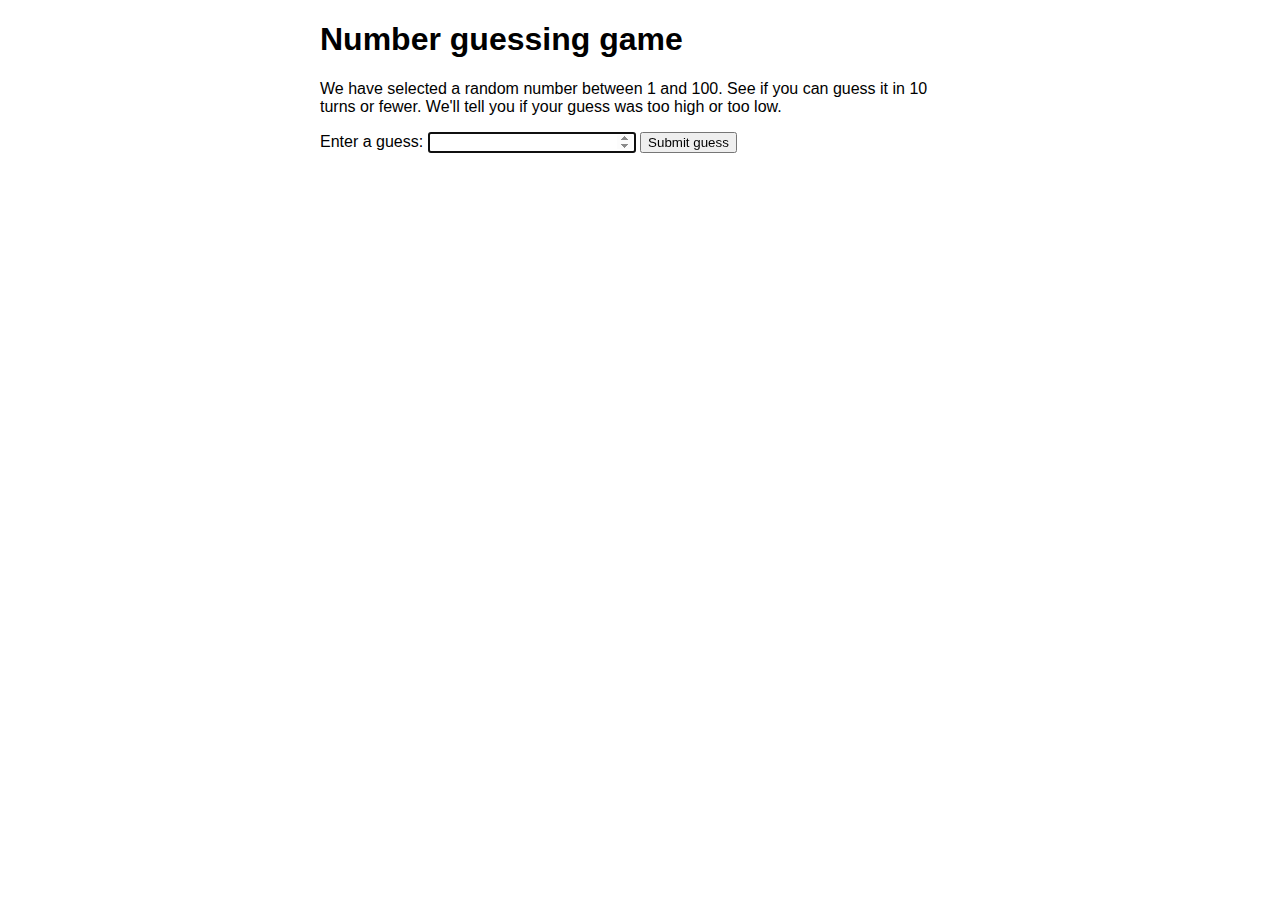
<file: number-guessing-game/index.html>
<!DOCTYPE html>
<html lang="en">
<head>
  <meta charset="UTF-8">
  <meta http-equiv="X-UA-Compatible" content="IE=edge">
  <meta name="viewport" content="width=device-width, initial-scale=1.0">
  <title>Number Guessing Game</title>
  <link rel="stylesheet" href="styles/index.css">
  <script src="scripts/index.js" defer></script>
</head>
<body>
  <header>
    <h1>Number guessing game</h1>
  </header>

  <p>We have selected a random number between 1 and 100. See if you can guess it in 10 turns or fewer. We'll tell you if your guess was too high or too low.</p>

  <div class="form">
    <label for="guess-field">Enter a guess: </label>
    <input type="number" min="1" max="100" required id="guess-field" class="guess-field">
    <input type="submit" value="Submit guess" class="guess-submit">
  </div>

  <!-- modified by script to show the result of guessing -->
  <div class="result-paras">
    <p class="guess-record"></p>
    <p class="last-result"></p>
    <p class="low-or-high"></p>
  </div>
</body>
</html>
</file>
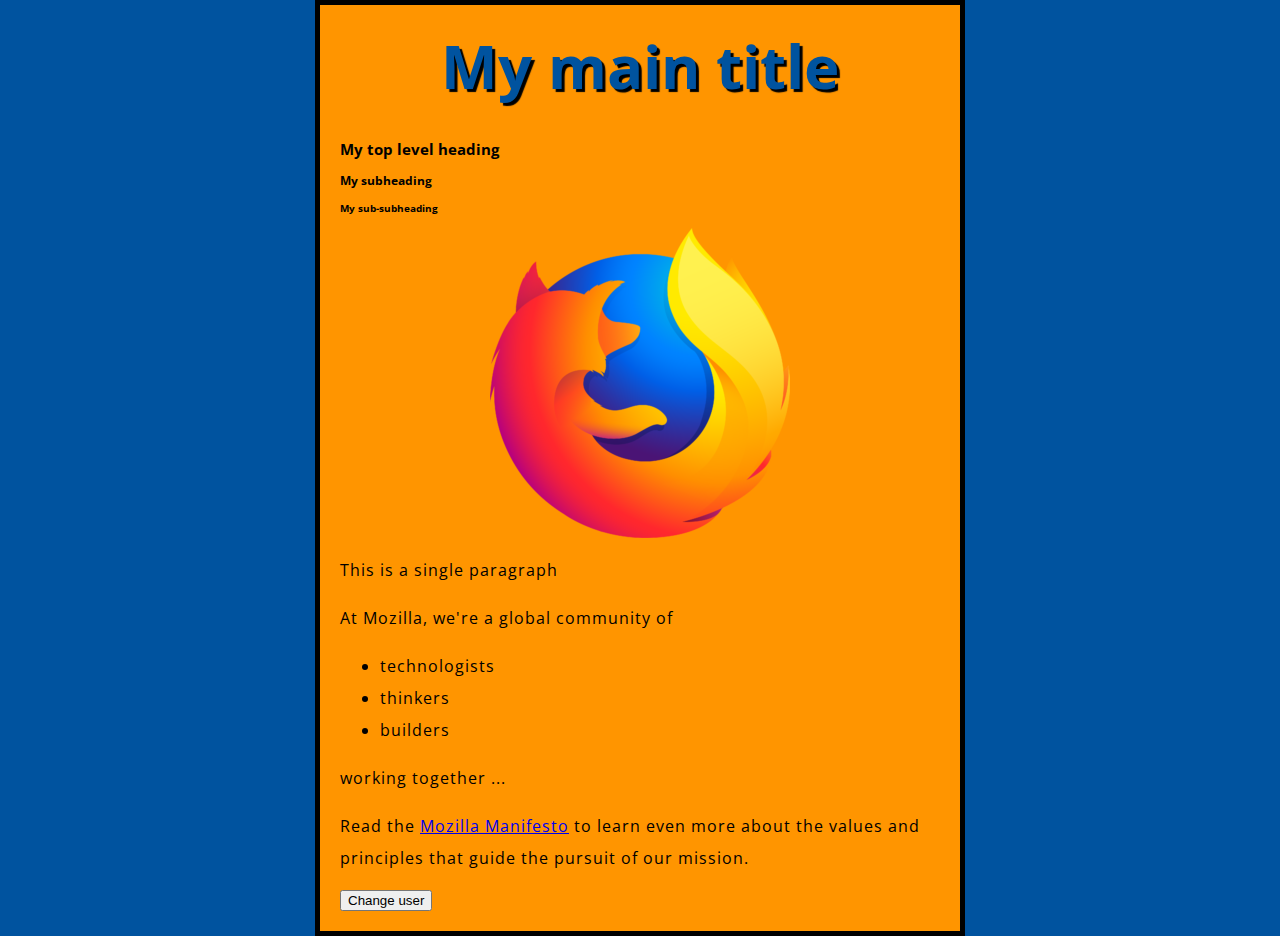
<file: test-site/index.html>
<!DOCTYPE html>
<html>
  <head>
    <meta charset="utf-8">
    <title>My test page</title>
    <link href="styles/style.css" rel="stylesheet" type="text/css">
    <link href="http://fonts.googleapis.com/css?family=Open+Sans" rel="stylesheet" type="text/css">
  </head>
  <body>
    <!-- heading -->
    <h1>My main title</h1>
    <h2>My top level heading</h2>
    <h3>My subheading</h3>
    <h4>My sub-subheading</h4>
    <img src="images/firefox-logo.png" alt="A firefox logo" width="300" height="310">

    <!-- paragraph -->
    <p>This is a single paragraph</p>

    <p>At Mozilla, we're a global community of</p>

    <!-- unordered list -->
    <ul>
      <li>technologists</li>
      <li>thinkers</li>
      <li>builders</li>
    </ul>

    <p>working together ...</p>

    <!-- anchor (link) -->
    <p>Read the <a href="https://www.mozilla.org/en-US/about/manifesto/">Mozilla Manifesto</a> to learn even more about the values and principles that guide the pursuit of our mission.</p>

    <button>Change user</button>

    <!-- The browser reads code in the order it appears in the file.
    Put the script near the bottom of the file to affect all HTML contents. -->
    <script src="scripts/main.js" charset="utf-8"></script>
  </body>
</html>
</file>
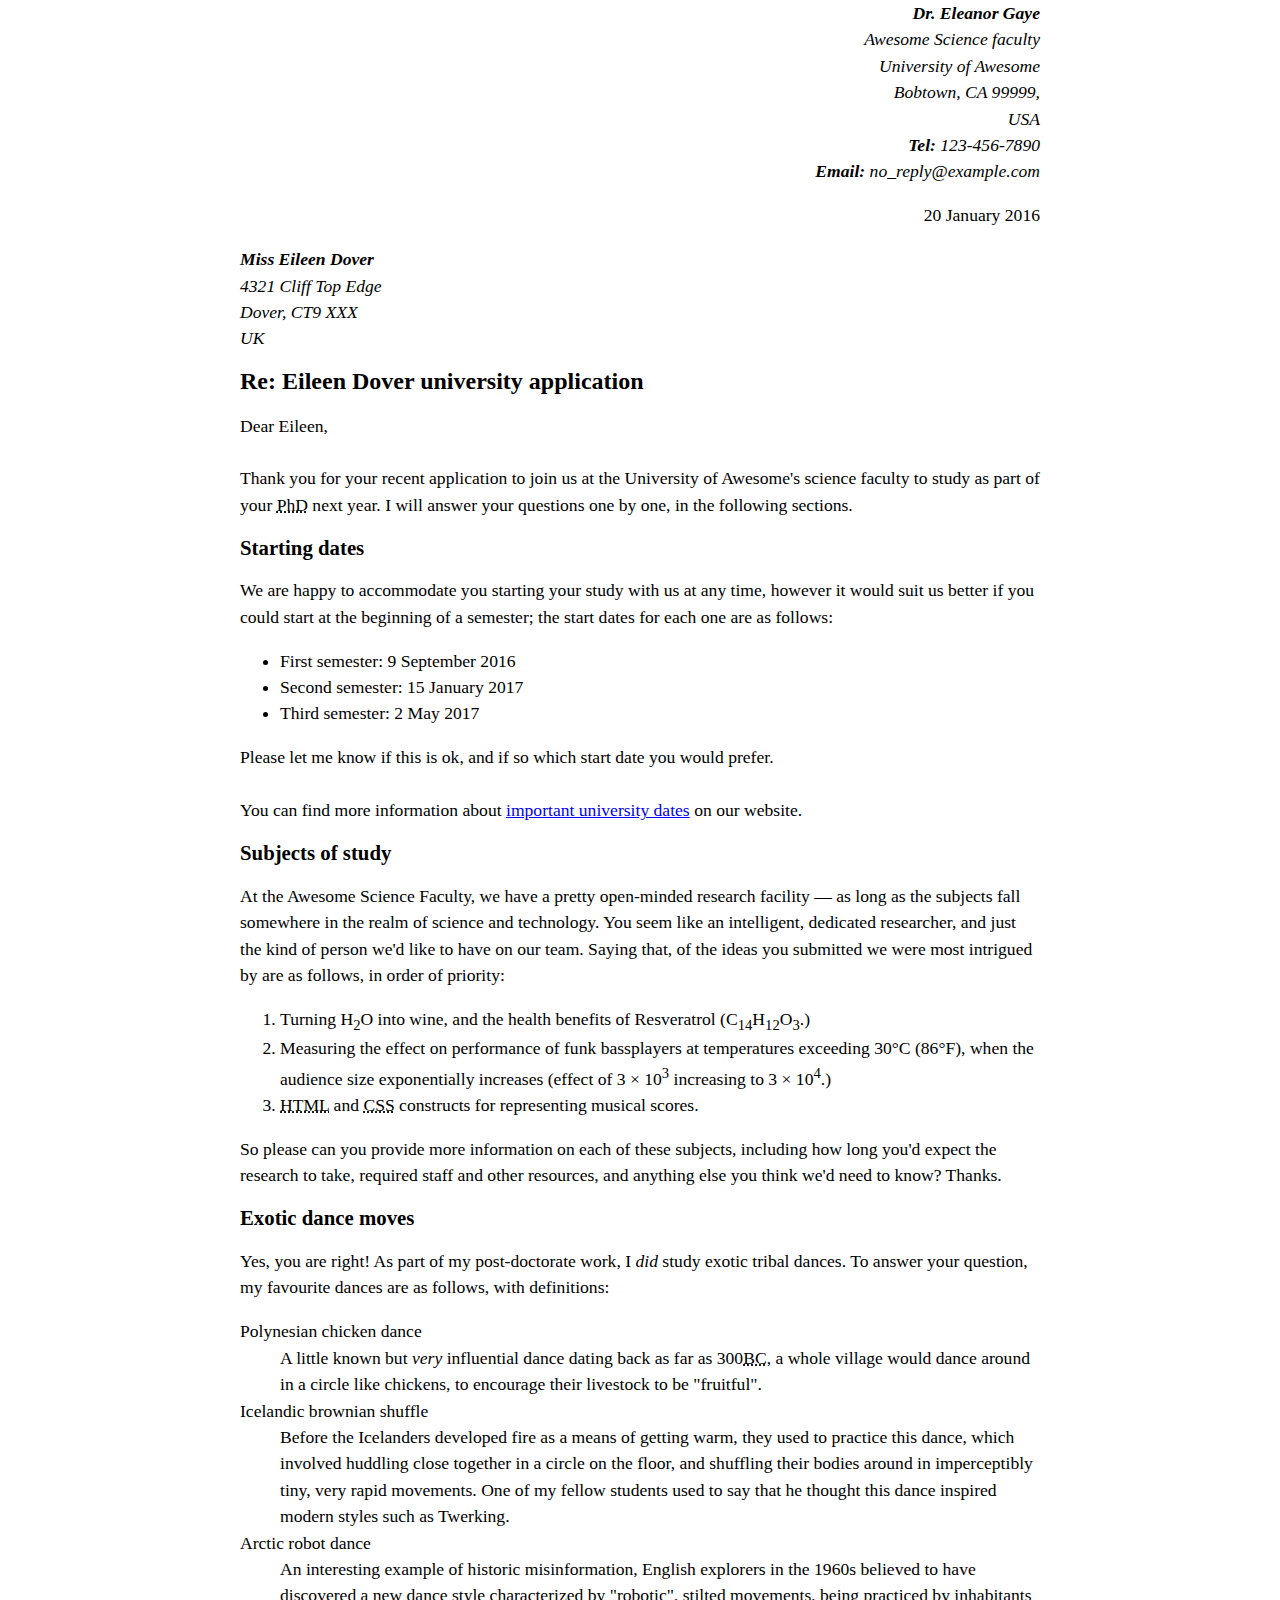
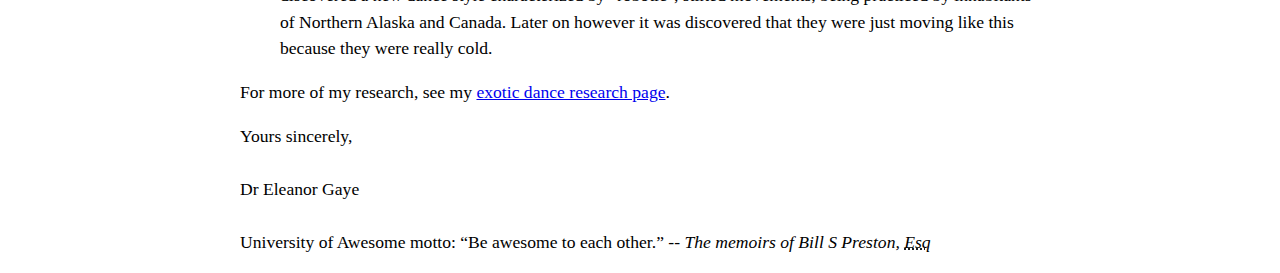
<file: assessments/letter/index.html>
<!DOCTYPE html>
<html lang="en" dir="ltr"> <!-- left to right -->
  <head>
    <meta charset="utf-8">
    <meta name="author" content="Dr Eleanor Gaye">
    <title>Re: Eileen Dover university application</title>
    <link href="styles/style.css" rel="stylesheet" type="text/css">
  </head>
  <body>
      <address class="sender-column">
        <strong>Dr. Eleanor Gaye</strong><br>
        Awesome Science faculty<br>
        University of Awesome<br>
        Bobtown, CA 99999,<br>
        USA<br>
        <strong>Tel:</strong> 123-456-7890<br>
        <strong>Email:</strong> no_reply@example.com
      </address>
      <p class="sender-column">
        <time datetime="2016-01-20">20 January 2016</time>
      </p>
    <address>
      <strong>Miss Eileen Dover</strong><br>
      4321 Cliff Top Edge<br>
      Dover, CT9 XXX<br>
      UK
    </address>

    <h1>Re: Eileen Dover university application</h1>
    <p>
      Dear Eileen,<br>
      <br>
      Thank you for your recent application to join us at the University of Awesome's science faculty to study as part of your <abbr title="Doctor of Philosophy">PhD</abbr> next year. I will answer your questions one by one, in the following sections.
    </p>
    <h2>Starting dates</h2>
    <p>
      We are happy to accommodate you starting your study with us at any time, however it would suit us better if you could start at the beginning of a semester; the start dates for each one are as follows:
    </p>
      <ul>
        <li>First semester: <time datetime="2016-09-09">9 September 2016</time></li>
        <li>Second semester: <time datetime="2017-01-15">15 January 2017</time></li>
        <li>Third semester: <time datetime="2017-05-02">2 May 2017</time></li>
      </ul>
    <p>
      Please let me know if this is ok, and if so which start date you would prefer.<br>
      <br>
      You can find more information about <a href="http://example.com">important university dates</a> on our website.
    </p>
    <h2>Subjects of study</h2>
    <p>
      At the Awesome Science Faculty, we have a pretty open-minded research facility — as long as the subjects fall somewhere in the realm of science and technology. You seem like an intelligent, dedicated researcher, and just the kind of person we'd like to have on our team. Saying that, of the ideas you submitted we were most intrigued by are as follows, in order of priority:
    </p>
    <ol>
      <li>Turning H<sub>2</sub>O into wine, and the health benefits of Resveratrol (C<sub>14</sub>H<sub>12</sub>O<sub>3</sub>.)</li>
      <li>Measuring the effect on performance of funk bassplayers at temperatures exceeding 30°C (86°F), when the audience size exponentially increases (effect of 3 × 10<sup>3</sup> increasing to 3 × 10<sup>4</sup>.)</li>
      <li><abbr title="HyperText Markup Language">HTML</abbr> and <abbr title="Cascading Style Sheets">CSS</abbr> constructs for representing musical scores.</li>
    </ol>
    <p>
      So please can you provide more information on each of these subjects, including how long you'd expect the research to take, required staff and other resources, and anything else you think we'd need to know? Thanks.
    </p>
    <h2>Exotic dance moves</h2>
    <p>
      Yes, you are right! As part of my post-doctorate work, I <em>did</em> study exotic tribal dances. To answer your question, my favourite dances are as follows, with definitions:
    </p>
    <dl>
      <dt>Polynesian chicken dance<dt>
      <dd>A little known but <em>very</em> influential dance dating back as far as 300<abbr title="Before Christ">BC</abbr>, a whole village would dance around in a circle like chickens, to encourage their livestock to be "fruitful".</dd>
      <dt>Icelandic brownian shuffle</dt>
      <dd>Before the Icelanders developed fire as a means of getting warm, they used to practice this dance, which involved huddling close together in a circle on the floor, and shuffling their bodies around in imperceptibly tiny, very rapid movements. One of my fellow students used to say that he thought this dance inspired modern styles such as Twerking.</dd>
      <dt>Arctic robot dance</dt>
      <dd>An interesting example of historic misinformation, English explorers in the 1960s believed to have discovered a new dance style characterized by "robotic", stilted movements, being practiced by inhabitants of Northern Alaska and Canada. Later on however it was discovered that they were just moving like this because they were really cold.</dd>
    </dl>
    <p>
      For more of my research, see my <a href="http://example.com">exotic dance research page</a>.<br>
    </p>
    <p>
      Yours sincerely,<br>
      <br>
      Dr Eleanor Gaye<br>
      <br>
      University of Awesome motto: <q>Be awesome to each other.</q> -- <cite><em>The memoirs of Bill S Preston, <abbr title="Esquire">Esq</abbr></em></cite>
    </p>
  </body>
</html>
</file>
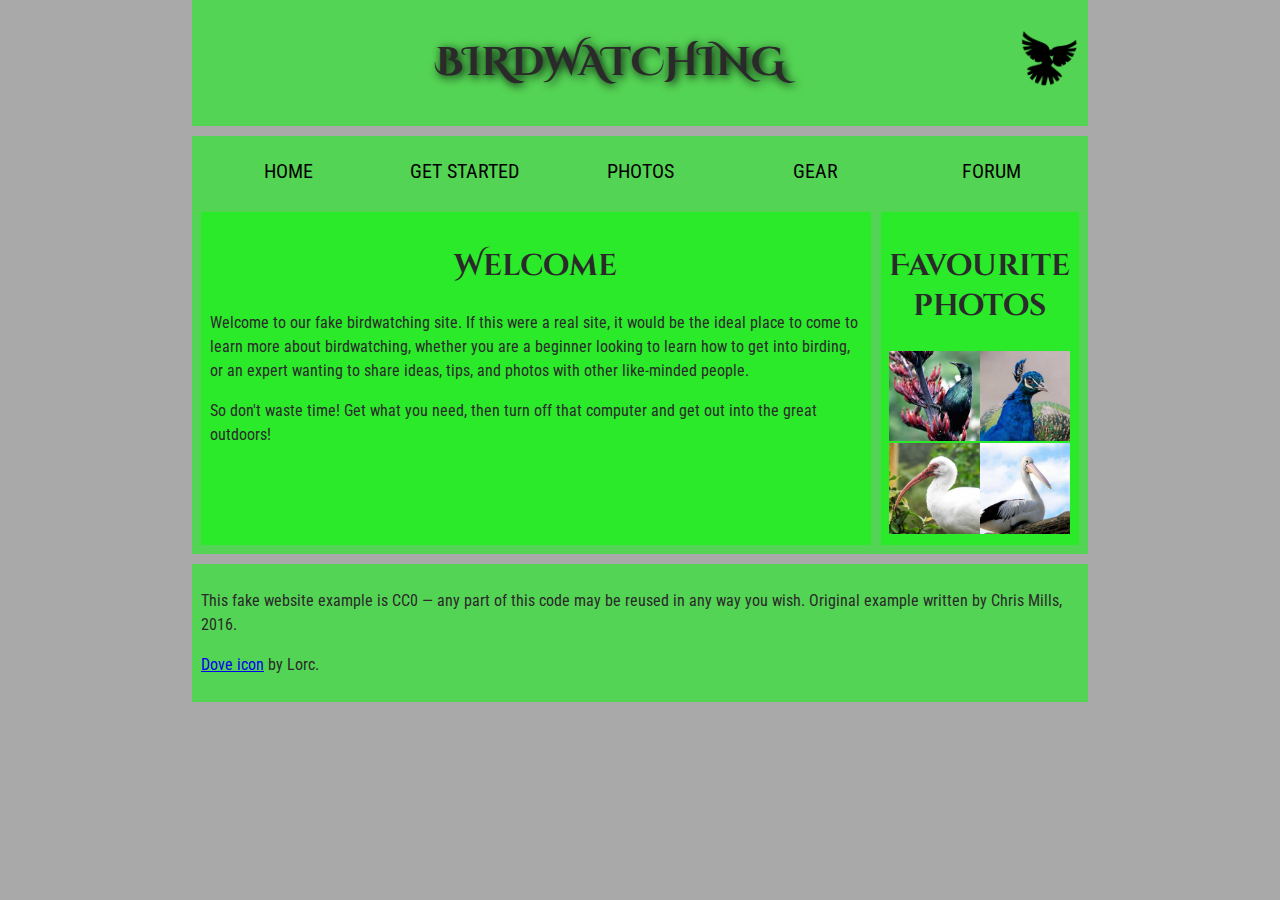
<file: assessments/page/index.html>
<!DOCTYPE html>
<html lang="en">
  <head>
    <meta charset="utf-8">
    <title>Birdwatching</title>
    <link href="https://fonts.googleapis.com/css?family=Roboto+Condensed:300%7CCinzel+Decorative:700" rel="stylesheet">
    <link rel="stylesheet" href="styles/style.css">
  </head>

  <body>
    <header>
      <h1>Birdwatching</h1>
      <img src="assets/dove.png" alt="a simple dove logo">
    </header>

    <nav>
      <ul>
        <li><span>Home</span></li>
        <li><a href="#">Get started</a></li>
        <li><a href="#">Photos</a></li>
        <li><a href="#">Gear</a></li>
        <li><a href="#">Forum</a></li>
      </ul>
    </nav>
    <main>
      <article class="">
        <h2>Welcome</h2>
        <p>Welcome to our fake birdwatching site. If this were a real site, it would be the ideal place to come to learn more about birdwatching, whether you are a beginner looking to learn how to get into birding, or an expert wanting to share ideas, tips, and photos with other like-minded people.</p>
        <p>So don't waste time! Get what you need, then turn off that computer and get out into the great outdoors!</p>
      </article>

      <aside class="">
        <h2>Favourite photos</h2>
        <a href="assets/favorite-1.jpg"><img src="assets/favorite-1_th.jpg" alt="Small black bird, black claws, long black slender beak, links to larger version of the image"></a>
        <a href="assets/favorite-2.jpg"><img src="assets/favorite-2_th.jpg" alt="Top half of a pretty bird with bright blue plumage on neck, light colored beak, blue headdress, links to larger version of the image"></a>
        <a href="assets/favorite-3.jpg"><img src="assets/favorite-3_th.jpg" alt="Top half of a large bird with white plumage, very long curved narrow light colored break, links to larger version of the image"></a>
        <a href="assets/favorite-4.jpg"><img src="assets/favorite-4_th.jpg" alt="Large bird, mostly white plumage with black plumage on back and rear, long straight white beak, links to larger version of the image"></a>
      </aside>
    </main>

      <footer>
        <p>This fake website example is CC0 — any part of this code may be reused in any way you wish. Original example written by Chris Mills, 2016.</p>
        <p><a href="http://game-icons.net/lorc/originals/dove.html">Dove icon</a> by Lorc.</p>
      </footer>
  </body>
</html>
</file>
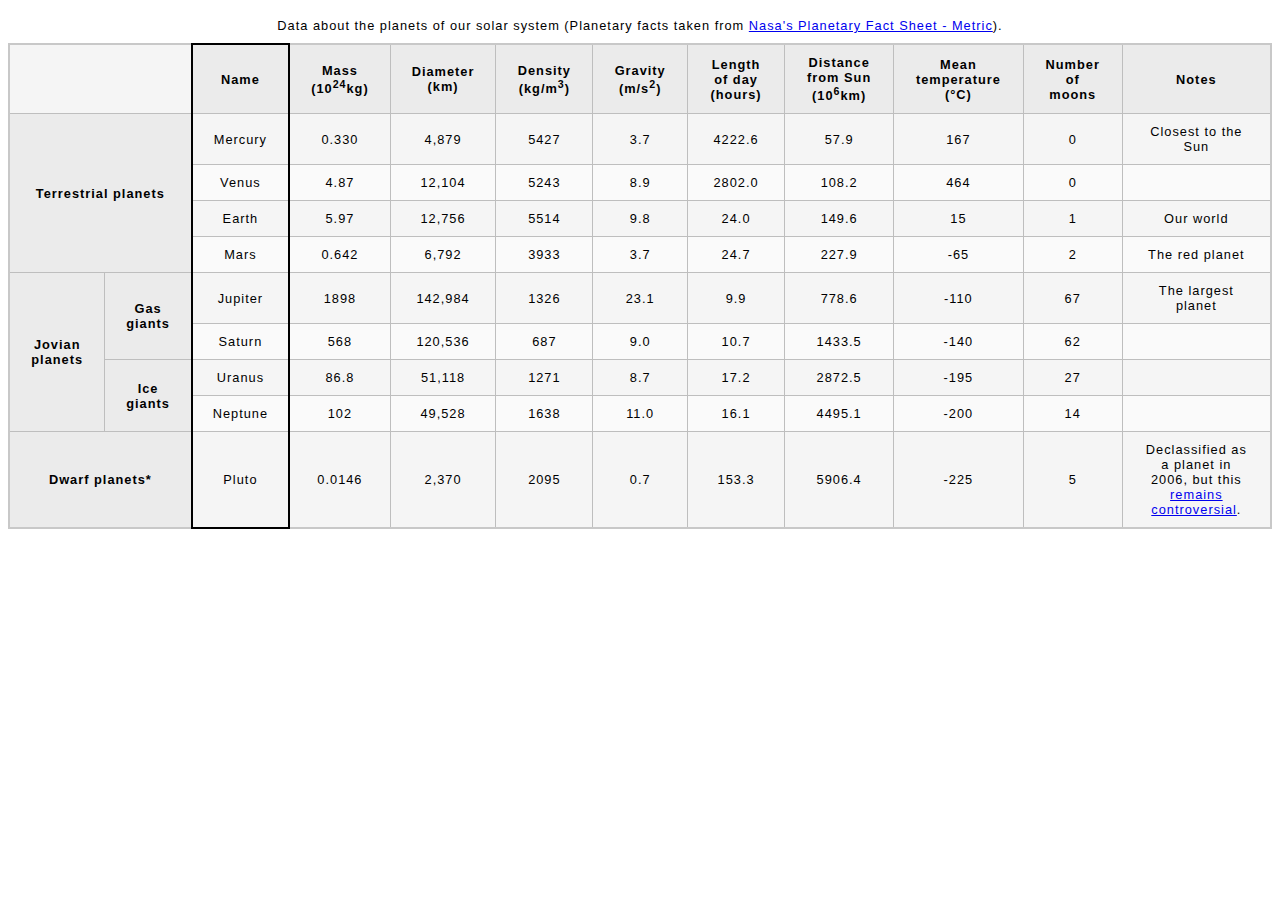
<file: assessments/planet/index.html>
<!DOCTYPE html>
<html lang="en">
  <head>
    <meta charset="utf-8">
    <title>Planet Data</title>
    <link href="minimal-table.css" rel="stylesheet" type="text/css">
  </head>
  <body>
    <table>
      <caption>Data about the planets of our solar system (Planetary facts taken from <a href="http://nssdc.gsfc.nasa.gov/planetary/factsheet/">Nasa's Planetary Fact Sheet - Metric</a>).</caption>
      <colgroup>
        <col span="2">
        <col style="border: 2px solid black">
        <col span="9">
      </colgroup>
      <thead>
        <tr>
          <td colspan="2">&nbsp;</td>
          <th scope="col">Name</th>
          <th scope="col">Mass (10<sup>24</sup>kg)</th>
          <th scope="col">Diameter (km)</th>
          <th scope="col">Density (kg/m<sup>3</sup>)</th>
          <th scope="col">Gravity (m/s<sup>2</sup>)</th>
          <th scope="col">Length of day (hours)</th>
          <th scope="col">Distance from Sun (10<sup>6</sup>km)</th>
          <th scope="col">Mean temperature (°C)</th>
          <th scope="col">Number of moons</th>
          <th scope="col">Notes</th>
        </tr>
      </thead>
      <tbody>
        <tr>
          <th colspan="2" rowspan="4" scope="rowgroup">Terrestrial planets</th>
          <td>Mercury</td>
          <td>0.330</td>
          <td>4,879</td>
          <td>5427</td>
          <td>3.7</td>
          <td>4222.6</td>
          <td>57.9</td>
          <td>167</td>
          <td>0</td>
          <td>Closest to the Sun</td>
        </tr>
        <tr>
          <td>Venus</td>
          <td>4.87</td>
          <td>12,104</td>
          <td>5243</td>
          <td>8.9</td>
          <td>2802.0</td>
          <td>108.2</td>
          <td>464</td>
          <td>0</td>
          <td></td>
        </tr>
        <tr>
          <td>Earth</td>
          <td>5.97</td>
          <td>12,756</td>
          <td>5514</td>
          <td>9.8</td>
          <td>24.0</td>
          <td>149.6</td>
          <td>15</td>
          <td>1</td>
          <td>Our world</td>
        </tr>
        <tr>
          <td>Mars</td>
          <td>0.642</td>
          <td>6,792</td>
          <td>3933</td>
          <td>3.7</td>
          <td>24.7</td>
          <td>227.9</td>
          <td>-65</td>
          <td>2</td>
          <td>The red planet</td>
        </tr>
        <tr>
          <th rowspan="4" scope="rowgroup">Jovian planets</th>
          <th rowspan="2" scope="rowgroup">Gas giants</th>
          <td>Jupiter</td>
          <td>1898</td>
          <td>142,984</td>
          <td>1326</td>
          <td>23.1</td>
          <td>9.9</td>
          <td>778.6</td>
          <td>-110</td>
          <td>67</td>
          <td>The largest planet</td>
        </tr>
        <tr>
          <td>Saturn</td>
          <td>568</td>
          <td>120,536</td>
          <td>687</td>
          <td>9.0</td>
          <td>10.7</td>
          <td>1433.5</td>
          <td>-140</td>
          <td>62</td>
          <td></td>
        </tr>
        <tr>
          <th rowspan="2" scope="rowgroup">Ice giants</th>
          <td>Uranus</td>
          <td>86.8</td>
          <td>51,118</td>
          <td>1271</td>
          <td>8.7</td>
          <td>17.2</td>
          <td>2872.5</td>
          <td>-195</td>
          <td>27</td>
          <td></td>
        </tr>
        <tr>
          <td>Neptune</td>
          <td>102</td>
          <td>49,528</td>
          <td>1638</td>
          <td>11.0</td>
          <td>16.1</td>
          <td>4495.1</td>
          <td>-200</td>
          <td>14</td>
          <td></td>
        </tr>
        <tr>
          <th colspan="2" scope="row">Dwarf planets*</th>
          <td>Pluto</td>
          <td>0.0146</td>
          <td>2,370</td>
          <td>2095</td>
          <td>0.7</td>
          <td>153.3</td>
          <td>5906.4</td>
          <td>-225</td>
          <td>5</td>
          <td>Declassified as a planet in 2006, but this <a href="http://www.usatoday.com/story/tech/2014/10/02/pluto-planet-solar-system/16578959/">remains controversial</a>.</td>
        </tr>
      </tbody>
    </table>

  </body>
</html>
</file>
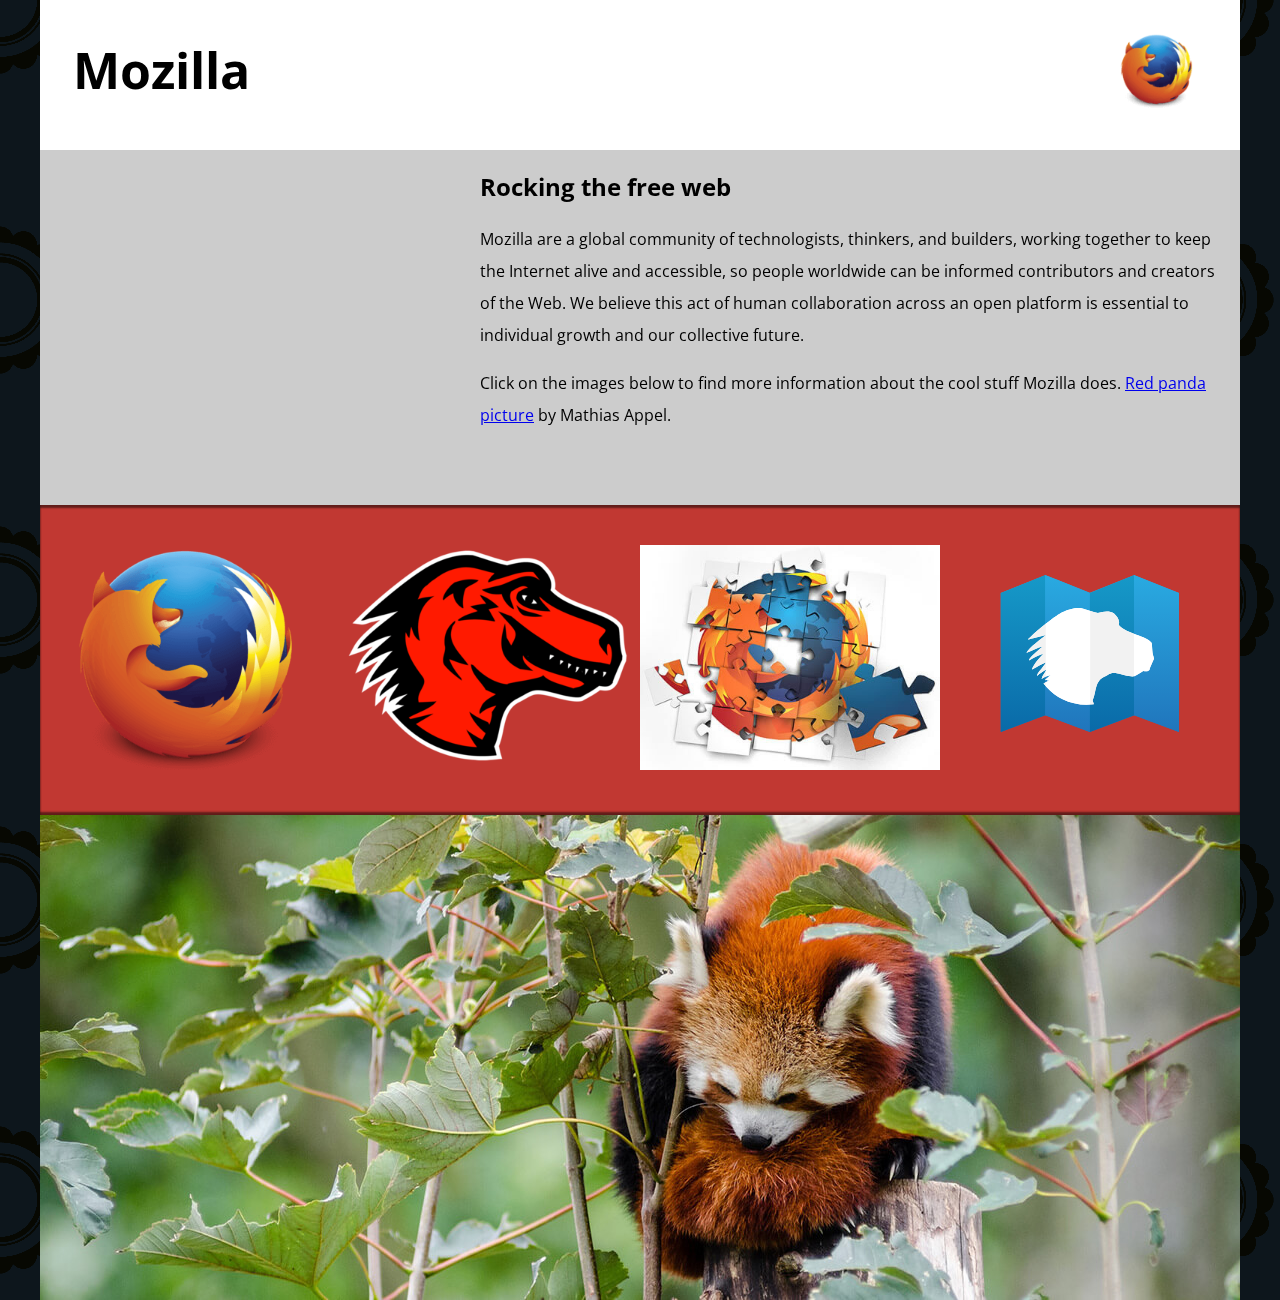
<file: assessments/splash-page/index.html>
<!DOCTYPE html>
<html>
  <head>
    <meta charset="utf-8">
    <meta name="viewport" content="width=device-width">
    <title>Mozilla splash page</title>
    <link href='https://fonts.googleapis.com/css?family=Open+Sans:400,700' rel='stylesheet' type='text/css'>
    <style>
      /* header and body setup */

      html {
        font-family: 'Open Sans', sans-serif;
        background: url(assets/pattern.png);
      }

      body {
        width: 100%;
        max-width: 1200px;
        margin: 0 auto;
        background-color: white;
        position: relative;
      }

      /* Header styling */

      header {
        height: 150px;
      }

      header img {
        width: 100px;
        position: absolute;
        right: 32.5px;
        top: 32.5px;
      }

      h1 {
        font-size: 50px;
        line-height: 140px;
        margin: 0 0 0 32.5px;
      }

      /* main section and video styling */

      main {
        background: #ccc;
      }

      article {
        padding: 20px;
      }

      h2 {
        margin-top: 0;
      }

      p {
        line-height: 2;
      }

      iframe {
        float: left;
        margin: 0 20px 20px 0;
        max-width: 100%;
      }

      /* further info links */

      .further-info {
        clear: left;
        padding: 40px 0;
        background: #c13832;
        box-shadow: inset 0 3px 2px rgba(0,0,0,0.5),
                    inset 0 -3px 2px rgba(0,0,0,0.5);
      }

      .further-info a {
        width: 25%;
        display: block;
        float: left;
      }

      .further-info img {
        max-width: 100%;
      }

      .clearfix {
        clear: both;
      }

      /* Red panda image */

      .red-panda img {
        display: block;
        max-width: 100%;
      }
    </style>
  </head>
  <body>
    <header>
      <h1>Mozilla</h1>
      <img src="assets/firefox_logo-only_RGB-120w.png" alt="the small header logo of FireFox">
    </header>

    <main>
      <article>
        <iframe width="400" height="315" src="https://www.youtube.com/embed/ojcNcvb1olg" title="YouTube video player" frameborder="0" allow="accelerometer; autoplay; clipboard-write; encrypted-media; gyroscope; picture-in-picture" allowfullscreen></iframe>

        <h2>Rocking the free web</h2>

        <p>Mozilla are a global community of technologists, thinkers, and builders, working together to keep the Internet alive and accessible, so people worldwide can be informed contributors and creators of the Web. We believe this act of human collaboration across an open platform is essential to individual growth and our collective future.</p>

        <p>Click on the images below to find more information about the cool stuff Mozilla does. <a href="https://www.flickr.com/photos/mathiasappel/21675551065/">Red panda picture</a> by Mathias Appel.</p>
      </article>

      <div class="further-info">
        <a href="https://www.mozilla.org/en-US/firefox/new/">
          <img srcsets="assets/firefox_logo-only_RGB-120w.png 120w,
                        assets/firefox_logo-only_RGB-400w.png 400w"
               sizes="(max-width: 500px) 120px,
                      400px"
               src="assets/firefox_logo-only_RGB-400w.png"
               alt="the RGB logo of FireFox">
        </a>
        <a href="https://www.mozilla.org/">
          <img srcsets="assets/mozilla-dinosaur-head-120w.png 120w,
                        assets/mozilla-dinosaur-head-400w.png 400w"
               sizes="(max-width: 500px) 120px,
                      400px"
               src="assets/mozilla-dinosaur-head-400w.png"
               alt="the head of the Mozilla dinosaur">
        </a>
        <a href="https://addons.mozilla.org/">
          <img srcsets="assets/firefox-addons-120w.jpg 120w,
                        assets/firefox-addons-400w.jpg 400w"
               sizes="(max-width: 500px) 120px,
                      400px"
               src="assets/firefox-addons-400w.jpg"
               alt="the addons of FireFox">
        </a>
        <a href="https://developer.mozilla.org/en-US/">
          <img src="assets/mdn.svg"
               alt="the white dinosaur with blue background">
        </a>
        <div class="clearfix"></div>
      </div>

      <div class="red-panda">
        <picture>
          <source media="(max-width: 600px)" srcset="assets/red-panda-600w-close-portrait.jpg" type="image/jpg">
          <!-- the next `source` can simply fallback to the `img` tag -->
          <!-- <source srcset="assets/red-panda-1200w.jpg" type="image/jpg"> -->
          <img src="assets/red-panda-1200w.jpg" alt="a red panda on the branches">
        </picture>
      </div>

    </main>
  </body>
</html>
</file>
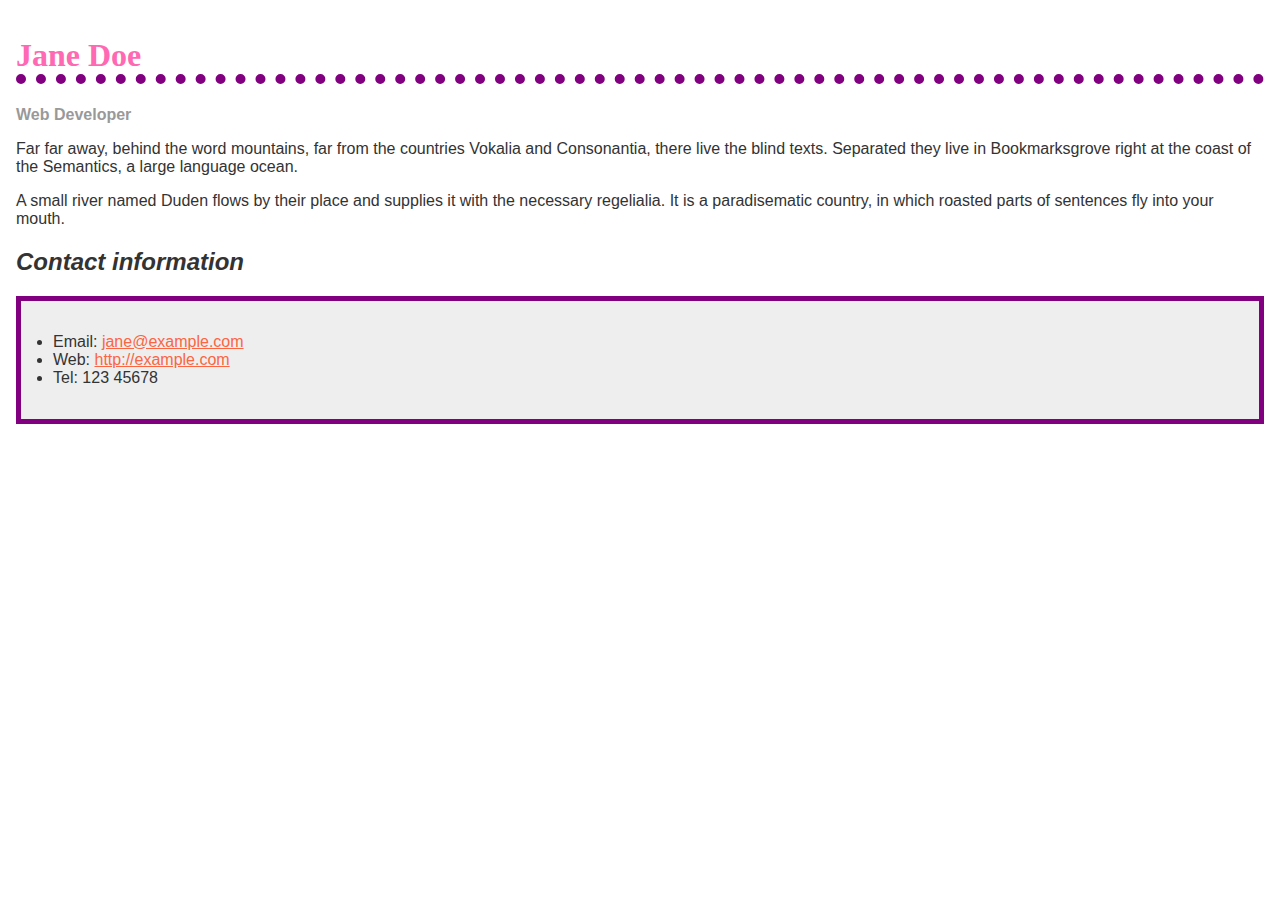
<file: assessments/css/biography/index.html>
<!doctype html>
<html lang="en">

  <head>
    <meta charset="utf-8">
    <title>Formatting a biography</title>
    <link rel="stylesheet" href="style.css" type="text/css">
  </head>

  <body>

    <h1>Jane Doe</h1>
    <div class="job-title">Web Developer</div>
    <p>Far far away, behind the word mountains, far from the countries Vokalia and Consonantia, there live the blind texts. Separated they live in Bookmarksgrove right at the coast of the Semantics, a large language ocean.</p>

    <p>A small river named Duden flows by their place and supplies it with the necessary regelialia. It is a paradisematic country, in which roasted parts of sentences fly into your mouth.
    </p>

    <h2>Contact information</h2>
    <ul>
      <li>Email:
        <a href="mailto:jane@example.com">jane@example.com</a>
      </li>
      <li>Web:
        <a href="http://example.com">http://example.com</a>
      </li>
      <li>Tel: 123 45678</li>
    </ul>

  </body>

</html>
</file>
<file: number-guessing-game/styles/index.css>
html {
  font-family: sans-serif;
}

body {
  max-width: 800px;
  min-width: 480px;

  /* makes body centered */
  width: 50%;
  margin: 0 auto;
}

.form input[type="number"] {
  width: 200px;
}

.last-result {
  color: white;
  padding: 3px;
}
</file>
<file: test-site/styles/style.css>
html {
  font-size: 10px; /* px means 'pixels': the base font size is now 10 pixels high  */
  font-family: 'Open Sans', sans-serif;
  background-color: #00539F;
}

h1 {
  margin: 0;
  padding: 20px 0;
  color: #00539F;
  font-size: 60px;
  text-align: center;
  text-shadow: 3px 3px 1px black;
}

p, li {
  font-size: 16px;
  line-height: 2;
  letter-spacing: 1px;
}

body {
  width: 600px;
  margin: 0 auto;
  background-color: #FF9500;
  padding: 0 20px 20px 20px;
  border: 5px solid black;
}

img {
  display: block;
  margin: 0 auto;
}
</file>
<file: assessments/letter/styles/style.css>
body {
  max-width: 800px;
  margin: 0 auto;
}

.sender-column {
  text-align: right;
}

h1 {
  font-size: 1.5em;
}

h2 {
  font-size: 1.3em;
}

p, ul, ol, dl, address {
  font-size: 1.1em;
}

p, li, dd, dt, address {
  line-height: 1.5;
}
</file>
<file: assessments/page/styles/style.css>
/* || General setup */

html, body {
  margin: 0;
  padding: 0;
}

html {
  font-size: 10px;
  background-color: #a9a9a9;
}

body {
  width: 70%;
  min-width: 800px;
  margin: 0 auto;
}

/* || typography */

h1, h2, h3 {
  font-family: 'Cinzel Decorative', cursive;
  color: #2a2a2a;
}

p, input, li {
  font-family: 'Roboto Condensed', sans-serif;
  color: #2a2a2a;
}

h1 {
  font-size: 4rem;
  text-align: center;
  text-shadow: 2px 2px 10px black;
}

h2 {
  font-size: 3rem;
  text-align: center;
}

h3 {
  font-size: 2.2rem;
}

p, li {
  font-size: 1.6rem;
  line-height: 1.5;
}

/* || header layout */

header {
  margin-bottom: 10px;
  display: flex;
  flex-flow: row wrap;
}

body > * {
  background-color: red;
  padding: 1%;
}

main, header, nav, article, aside, footer, section {
  background-color: rgba(0,255,0,0.5);
  padding: 1%;
}

h1 {
  flex: 5;
  text-transform: uppercase;
}

header img {
  display: block;
  height: 60px;
  padding-top: 20.15px;
}

nav {
  height: 50px;
  flex: 100%;
  display: flex;
}

nav ul {
  padding: 0;
  list-style-type: none;
  flex: 2;
  display: flex;
}

nav li {
  display: inline;
  text-align: center;
  flex: 1;
}

nav a, nav span {
  display: inline-block;
  font-size: 2rem;
  height: 3rem;
  line-height: 1.7;
  text-transform: uppercase;
  text-decoration: none;
  color: black;

}

/* || main layout */

main {
  display: flex;
}

article, section {
  flex: 4;
}

aside {
  flex: 1;
  margin-left: 10px;
  padding: 1%;
}

aside a {
  display: block;
  float: left;
  width: 50%;
}

aside img {
  max-width: 100%;
}

footer {
  margin-top: 10px;
}
</file>
<file: assessments/planet/minimal-table.css>
html {
  font-family: sans-serif;
}

table {
  border-collapse: collapse;
  border: 2px solid rgb(200,200,200);
  letter-spacing: 1px;
  font-size: 0.8rem;
}

td, th {
  border: 1px solid rgb(190,190,190);
  padding: 10px 20px;
}

th {
  background-color: rgb(235,235,235);
}

td {
  text-align: center;
}

tr:nth-child(even) td {
  background-color: rgb(250,250,250);
}

tr:nth-child(odd) td {
  background-color: rgb(245,245,245);
}

caption {
  padding: 10px;
}
</file>
<file: assessments/css/biography/style.css>
body {
  background-color: #fff;
  color: #333;
  font-family: Arial, Helvetica, sans-serif;
  padding: 1em;
  margin: 0;
}

h1 {
  color: hotpink;
  font-size: 2em;
  font-family: Georgia, 'Times New Roman', Times, serif;
  border-bottom: 10px dotted purple;
}

h2 {
  font-size: 1.5em;
  font-style: italic;
}

ul {
  background-color: #eeeeee;
  border: 5px solid purple;
  padding: 2em;  /* Use some padding to push the content away from the border. */
}

.job-title {
  color: #999999;
  font-weight: bold;
}

a:link,
a:visited {
  color: #fb6542;
}

a:hover {
  color: green;
  text-decoration: none;
}
</file>
